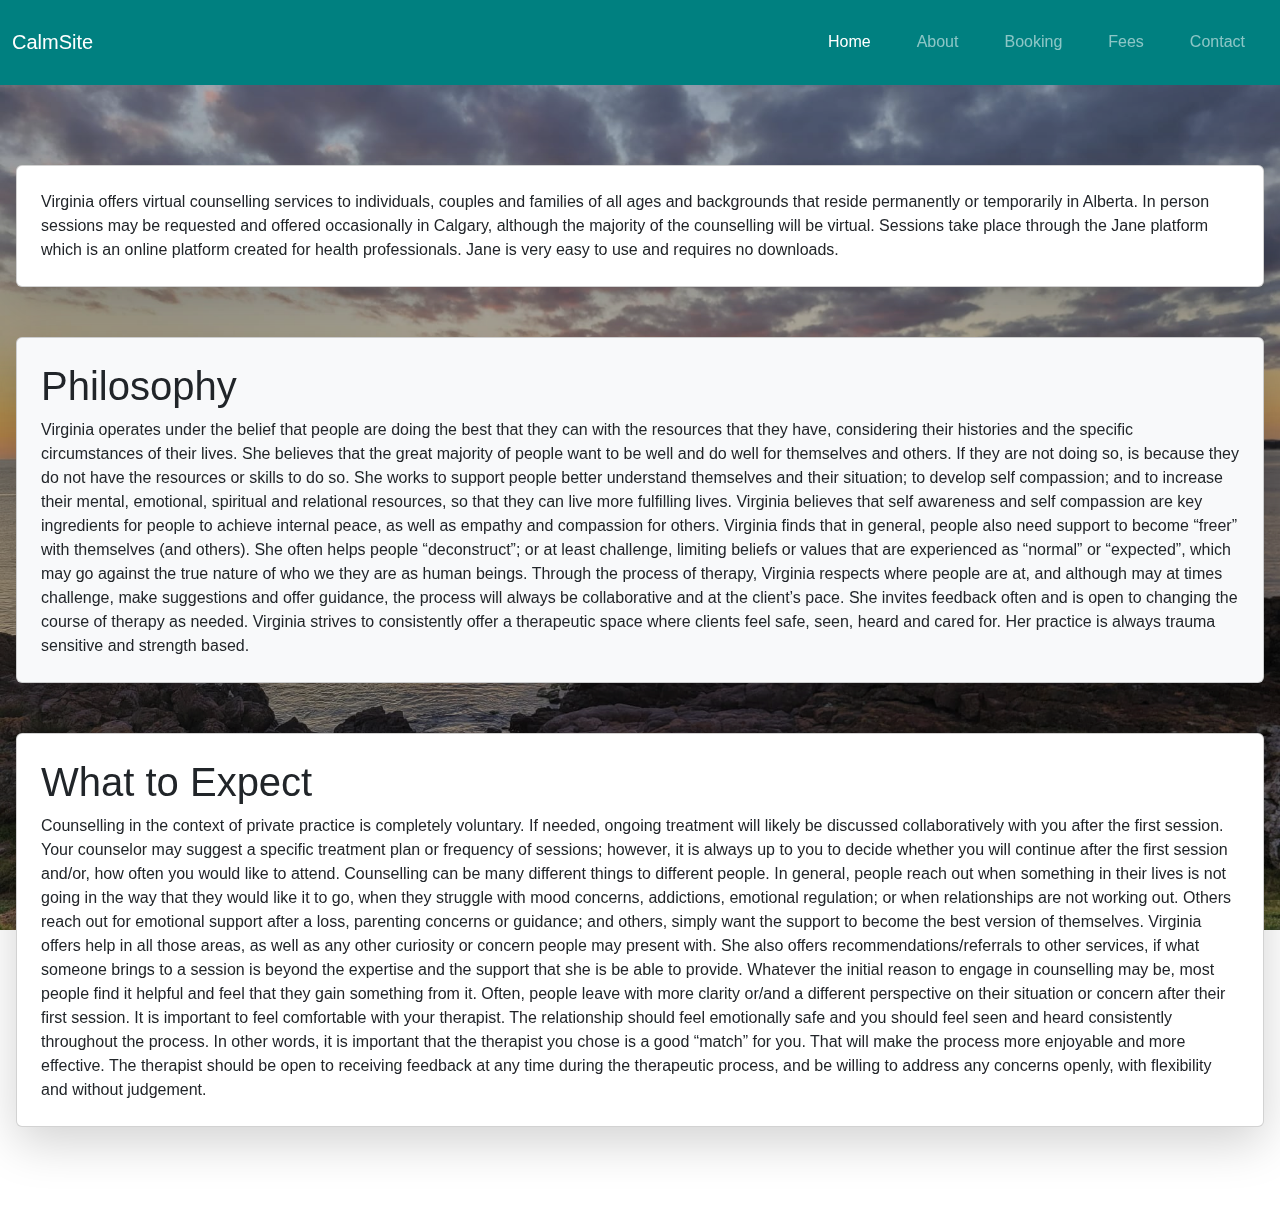
<file: index.html>
<!DOCTYPE html>
<html lang="en">
<head>
  <meta charset="UTF-8">
  <meta name="viewport" content="width=device-width, initial-scale=1.0">
  <title>Website with Background Image</title>
  <!-- Bootstrap CSS -->
  <link href="https://cdn.jsdelivr.net/npm/bootstrap@5.3.3/dist/css/bootstrap.min.css" rel="stylesheet">
  <link href="https://fonts.googleapis.com/css2?family=Lora&display=swap" rel="stylesheet">
  <!-- Custom CSS -->
  <link rel="stylesheet" href="styles.css">
</head>
<body class="home-page">

  <!-- Navbar -->
  <nav class="navbar navbar-expand-lg navbar-dark">
    <div class="container-fluid">
      <a class="navbar-brand" href="index.html">CalmSite</a>
      <button class="navbar-toggler" type="button" data-bs-toggle="collapse" 
              data-bs-target="#navbarNav" aria-controls="navbarNav" 
              aria-expanded="false" aria-label="Toggle navigation">
        <span class="navbar-toggler-icon"></span>
      </button>
      <div class="collapse navbar-collapse" id="navbarNav">
        <ul class="navbar-nav ms-auto">
          <li class="nav-item"><a class="nav-link active" href="index.html">Home</a></li>
          <li class="nav-item"><a class="nav-link" href="about.html">About</a></li>
          <li class="nav-item"><a class="nav-link" href="#">Booking</a></li>
          <li class="nav-item"><a class="nav-link" href="fees.html">Fees</a></li>
          <li class="nav-item"><a class="nav-link" href="contact.html">Contact</a></li>
        </ul>
      </div>
    </div>
  </nav>

  <!-- Section 1 -->
  <section class="section section-bg">
    <main class="d-flex justify-content-start align-items-start px-3" style="margin-top: 80px;">
      <div class="content-left-card">
        <div class="card card-green shadow-lg text-dark left-paragraph">
          <div class="card-body p-4">
              Virginia offers virtual counselling services to individuals, couples and families of all ages and
              backgrounds that reside permanently or temporarily in Alberta. In person sessions may be
              requested and offered occasionally in Calgary, although the majority of the counselling will be
              virtual.
              Sessions take place through the Jane platform which is an online platform created for health
              professionals. Jane is very easy to use and requires no downloads.
          </div>
        </div>
      </div>
    </main>
  </section>

  <!-- Section 2 (Light Mode / Text on Right) -->
  <section class="section section-green">
    <main class="d-flex justify-content-start align-items-start px-3" style="margin-top: 50px;">
      <div class="content-right-card">
        <div class="card bg-light text-dark shadow-lg right-paragraph">
          <div class="card-body p-4"><h1>Philosophy</h1>
              Virginia operates under the belief that people are doing the best that they can with the
              resources that they have, considering their histories and the specific circumstances of their
              lives. She believes that the great majority of people want to be well and do well for themselves
              and others. If they are not doing so, is because they do not have the resources or skills to do so.
              She works to support people better understand themselves and their situation; to develop self
              compassion; and to increase their mental, emotional, spiritual and relational resources, so that
              they can live more fulfilling lives. Virginia believes that self awareness and self compassion are
              key ingredients for people to achieve internal peace, as well as empathy and compassion for
              others.
              Virginia finds that in general, people also need support to become “freer” with themselves (and
              others). She often helps people “deconstruct”; or at least challenge, limiting beliefs or values
              that are experienced as “normal” or “expected”, which may go against the true nature of who
              we they are as human beings.
              Through the process of therapy, Virginia respects where people are at, and although may at
              times challenge, make suggestions and offer guidance, the process will always be collaborative
              and at the client’s pace. She invites feedback often and is open to changing the course of
              therapy as needed.
              Virginia strives to consistently offer a therapeutic space where clients feel safe, seen, heard and
              cared for. Her practice is always trauma sensitive and strength based.
          </div>
        </div>
      </div>
    </main>
  </section>

  <!-- Section 3 (Solid Green Background w/ White Card) -->
  <section class="section section-bg">
    <main class="d-flex justify-content-start align-items-start px-3" style="margin-top: 50px;">
      <div class="content-left-card">
        <div class="card bg-white text-dark shadow-lg left-paragraph">
          <div class="card-body p-4"><h1>What to Expect</h1>
              Counselling in the context of private practice is completely voluntary. If needed, ongoing
              treatment will likely be discussed collaboratively with you after the first session. Your counselor
              may suggest a specific treatment plan or frequency of sessions; however, it is always up to you

              to decide whether you will continue after the first session and/or, how often you would like to
              attend.
              Counselling can be many different things to different people. In general, people reach out when
              something in their lives is not going in the way that they would like it to go, when they struggle
              with mood concerns, addictions, emotional regulation; or when relationships are not working
              out. Others reach out for emotional support after a loss, parenting concerns or guidance; and
              others, simply want the support to become the best version of themselves.
              Virginia offers help in all those areas, as well as any other curiosity or concern people may
              present with. She also offers recommendations/referrals to other services, if what someone
              brings to a session is beyond the expertise and the support that she is be able to provide.
              Whatever the initial reason to engage in counselling may be, most people find it helpful and
              feel that they gain something from it. Often, people leave with more clarity or/and a different
              perspective on their situation or concern after their first session.
              It is important to feel comfortable with your therapist. The relationship should feel emotionally
              safe and you should feel seen and heard consistently throughout the process. In other words, it
              is important that the therapist you chose is a good “match” for you. That will make the process
              more enjoyable and more effective. The therapist should be open to receiving feedback at any
              time during the therapeutic process, and be willing to address any concerns openly, with
              flexibility and without judgement.
          </div>
        </div>
      </div>
    </main>
  </section>

  <!-- Footer -->
  <footer class="custom-footer">
    <div class="container text-center">
      <p>&copy; 2025 My Website. All rights reserved.</p>
      <p>
        <a href="#">Privacy Policy</a> | 
        <a href="#">Terms of Service</a>
      </p>
    </div>
  </footer>

  <!-- Bootstrap JS -->
  <script src="https://cdn.jsdelivr.net/npm/bootstrap@5.3.3/dist/js/bootstrap.bundle.min.js"></script>
  <script src="script.js"></script>
</body>
</html>
</file>
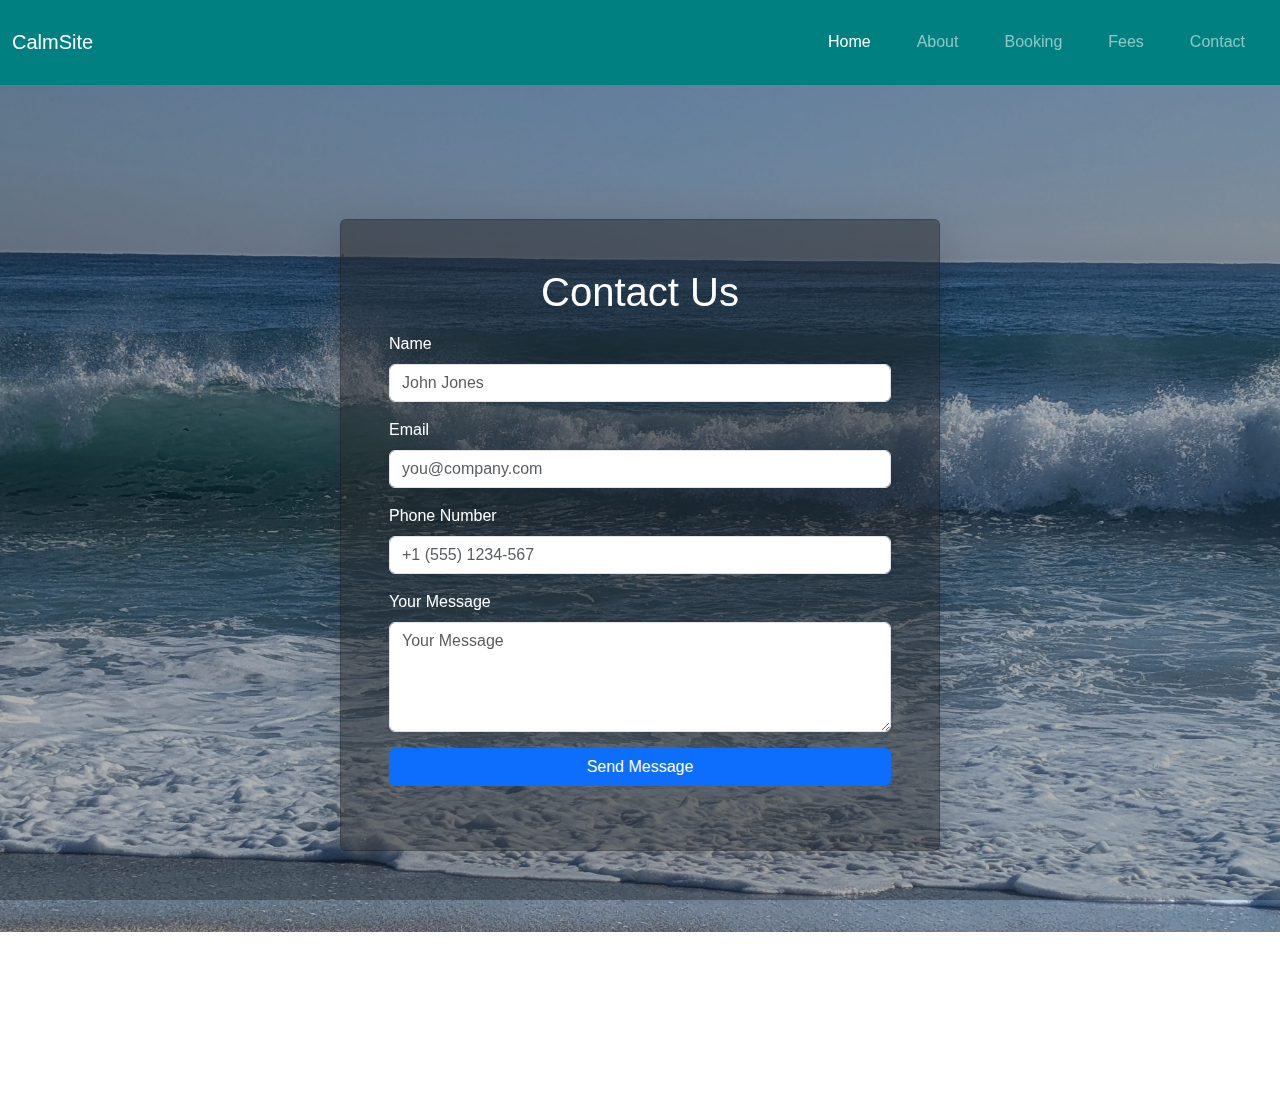
<file: contact - Copy.html>
<!DOCTYPE html>
<html lang="en">
<head>
  <meta charset="UTF-8">
  <meta name="viewport" content="width=device-width, initial-scale=1.0">
  <title>Contact Us</title>
  <!-- Bootstrap CSS -->
  <link href="https://cdn.jsdelivr.net/npm/bootstrap@5.3.3/dist/css/bootstrap.min.css" rel="stylesheet">
  <!-- Your Custom CSS -->
  <link rel="stylesheet" href="styles.css">
</head>
<body class="contact-page">

  <!-- Navbar -->
  <nav class="navbar navbar-expand-lg navbar-dark">
    <div class="container-fluid">
      <a class="navbar-brand" href="index.html">CalmSite</a>
      <button class="navbar-toggler" type="button" data-bs-toggle="collapse" 
              data-bs-target="#navbarNav" aria-controls="navbarNav" 
              aria-expanded="false" aria-label="Toggle navigation">
        <span class="navbar-toggler-icon"></span>
      </button>
      
      <div class="collapse navbar-collapse" id="navbarNav">
        <ul class="navbar-nav ms-auto">
          <li class="nav-item"><a class="nav-link active" href="index.html">Home</a></li>
          <li class="nav-item"><a class="nav-link" href="about.html">About</a></li>
          <li class="nav-item"><a class="nav-link" href="#">Booking</a></li>
          <li class="nav-item"><a class="nav-link" href="fees.html">Fees</a></li>
          <li class="nav-item"><a class="nav-link" href="contact.html">Contact</a></li>
        </ul>
      </div>
    </div>
  </nav>

  <!-- Main Content -->
  <main class="d-flex justify-content-center align-items-center min-vh-100 px-3">
    <div class="w-100" style="max-width: 600px;">
      <div class="card bg-dark bg-opacity-50 text-white shadow-lg">
        <div class="card-body p-5">
          <h1 class="card-title text-center mb-3">Contact Us</h1>

          <form action="https://api.web3forms.com/submit" method="POST" id="contact-form">
            <input type="hidden" name="access_key" value="b06733b2-8ee7-460f-8573-ff7caec12177">
            <input type="hidden" name="subject" value="New Submission from Web3Forms">
            <input type="checkbox" name="botcheck" style="display:none">

            <div class="mb-3">
              <label for="name" class="form-label">Name</label>
              <input type="text" name="name" id="name" placeholder="John Jones" required
                     class="form-control">
            </div>

            <div class="mb-3">
              <label for="email" class="form-label">Email</label>
              <input type="email" name="email" id="email" placeholder="you@company.com" required
                     class="form-control">
            </div>

            <div class="mb-3">
              <label for="phone" class="form-label">Phone Number</label>
              <input type="text" name="phone" id="phone" placeholder="+1 (555) 1234-567" required
                     class="form-control">
            </div>

            <div class="mb-3">
              <label for="message" class="form-label">Your Message</label>
              <textarea rows="4" name="message" id="message" placeholder="Your Message" required
                        class="form-control"></textarea>
            </div>

            <button type="submit" class="btn btn-primary w-100">Send Message</button>

            <p class="text-center text-muted mt-3" id="result"></p>
          </form>
        </div>
      </div>
    </div>
  </main>

  <!-- Footer -->
  <footer class="custom-footer py-3 text-center text-white">
    <div class="container">
      <p>&copy; 2025 My Website. All rights reserved.</p>
      <p>
        <a href="#">Privacy Policy</a> | 
        <a href="#">Terms of Service</a>
      </p>
    </div>
  </footer>

  <!-- Bootstrap JS -->
  <script src="https://cdn.jsdelivr.net/npm/bootstrap@5.3.3/dist/js/bootstrap.bundle.min.js"></script>
</body>
</html>
</file>
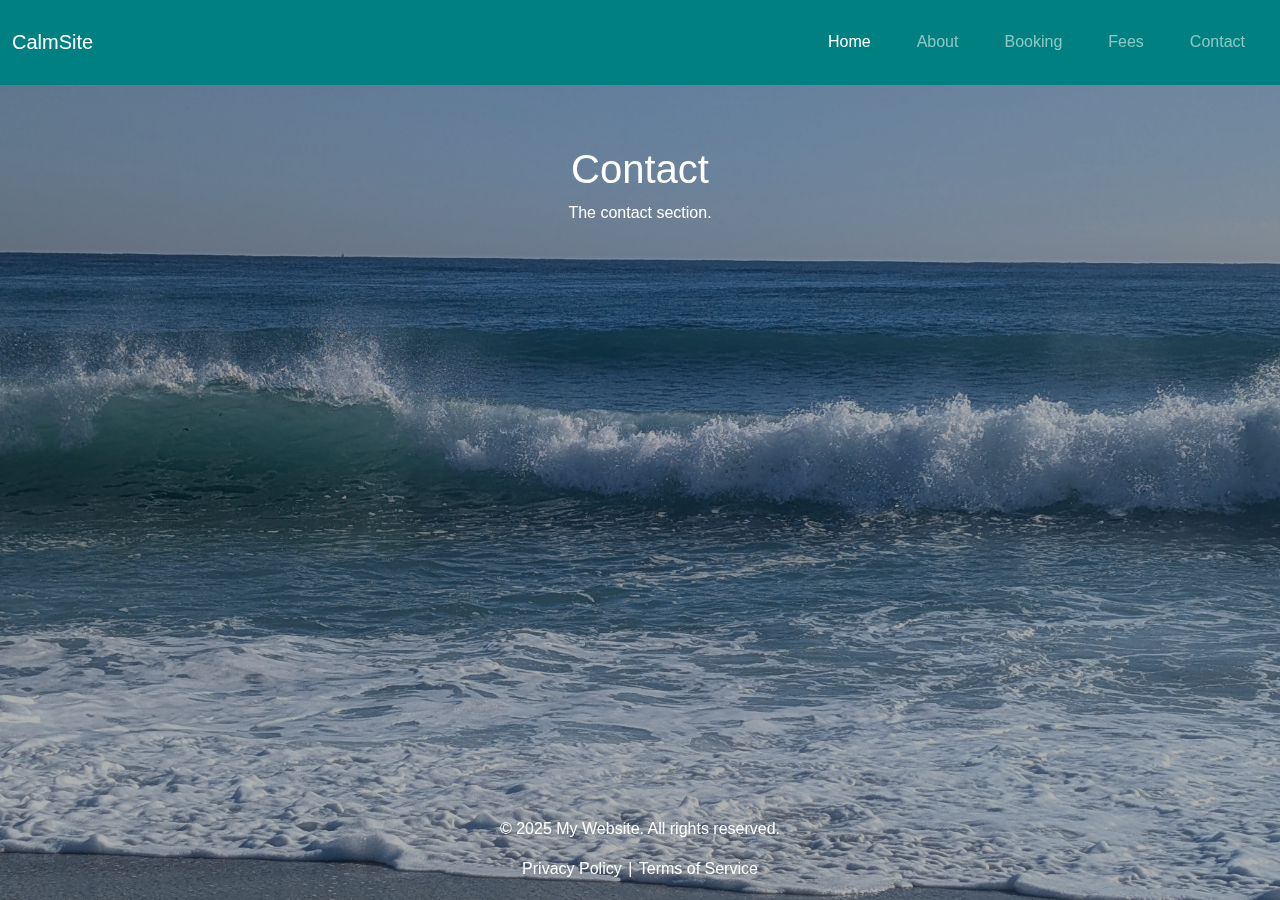
<file: contact.html>
<!DOCTYPE html>
<html lang="en">
<head>
  <meta charset="UTF-8">
  <meta name="viewport" content="width=device-width, initial-scale=1.0">
  <title>Website with Background Image</title>
  <!-- Bootstrap CSS -->
  <link href="https://cdn.jsdelivr.net/npm/bootstrap@5.3.3/dist/css/bootstrap.min.css" rel="stylesheet">
  <!-- Your Custom CSS -->
  <link rel="stylesheet" href="styles.css">
</head>
<body class="contact-page">

  <!-- Navbar -->
  <nav class="navbar navbar-expand-lg navbar-dark">
    <div class="container-fluid">
      <a class="navbar-brand" href="#">CalmSite</a>
      <button class="navbar-toggler" type="button" data-bs-toggle="collapse" 
              data-bs-target="#navbarNav" aria-controls="navbarNav" 
              aria-expanded="false" aria-label="Toggle navigation">
        <span class="navbar-toggler-icon"></span>
      </button>
      
      <div class="collapse navbar-collapse" id="navbarNav">
        <ul class="navbar-nav ms-auto">
          <li class="nav-item"><a class="nav-link active" href="index.html">Home</a></li>
          <li class="nav-item"><a class="nav-link" href="about.html">About</a></li>
          <li class="nav-item"><a class="nav-link" href="#">Booking</a></li>
          <li class="nav-item"><a class="nav-link" href="fees.html">Fees</a></li>
          <li class="nav-item"><a class="nav-link" href="contact.html">Contact</a></li>
        </ul>
      </div>
    </div>
  </nav>

  <!-- Main Page Content -->
  <main class="content">
    <h1>Contact</h1>
    <p>The contact section.</p>
  </main>

  <!-- Footer -->
  <footer class="custom-footer">
    <div class="container text-center">
      <p>&copy; 2025 My Website. All rights reserved.</p>
      <p>
        <a href="#">Privacy Policy</a> | 
        <a href="#">Terms of Service</a>
      </p>
    </div>
  </footer>

  <!-- Bootstrap JS -->
  <script src="https://cdn.jsdelivr.net/npm/bootstrap@5.3.3/dist/js/bootstrap.bundle.min.js"></script>
</body>
</html>
</file>
<file: styles.css>
/* Ensure footer stays at bottom */
html, body {
  height: 100%;
  margin: 0;
}

body {
  display: flex;
  flex-direction: column;
  min-height: 100vh;
  font-family: Arial, sans-serif;
  color: white;
}

/* Home page background */
body.home-page {
  background: url("nature4.jpg") no-repeat center center fixed;
  background-size: cover;
}

/* About page background */
body.about-page {
  background: url("nature2.jpg") no-repeat center center fixed;
  background-size: cover;
}

/* Fees page background */
body.fees-page {
  background: url("nature1.jpg") no-repeat center center fixed;
  background-size: cover;
}

/* Contact page background */
body.contact-page {
  background: url("nature5.jpg") no-repeat center center fixed;
  background-size: cover;
}

/* Optional dark overlay for readability */
body::before {
  content: "";
  position: fixed;
  top: 0; left: 0;
  width: 100%; height: 100%;
  background: rgba(0,0,0,0.3);
  z-index: -1;
}

/* Make main content expand and push footer */
main {
  flex: 1;
}

/* Navbar: taller with right-aligned links */
.navbar {
  padding-top: 1.4rem;
  padding-bottom: 1.4rem;
  background-color: #008080; /* calming green */
}

.navbar-nav {
  display: flex;
  justify-content: right;
  width: 100%;
}

.navbar-nav .nav-item {
  margin: 0 15px;
}

/* Content styling */
.content {
  padding: 60px;
  text-align: center;
}

/* Footer */
.custom-footer {
  /* background-color: #008080; */
  color: white;
  padding: 3px 0;
  text-align: center;
}

.custom-footer a {
  color: #ffffff;
  text-decoration: none;
  margin: 0 2px;
}

.custom-footer a:hover {
  text-decoration: underline;
}
</file>
